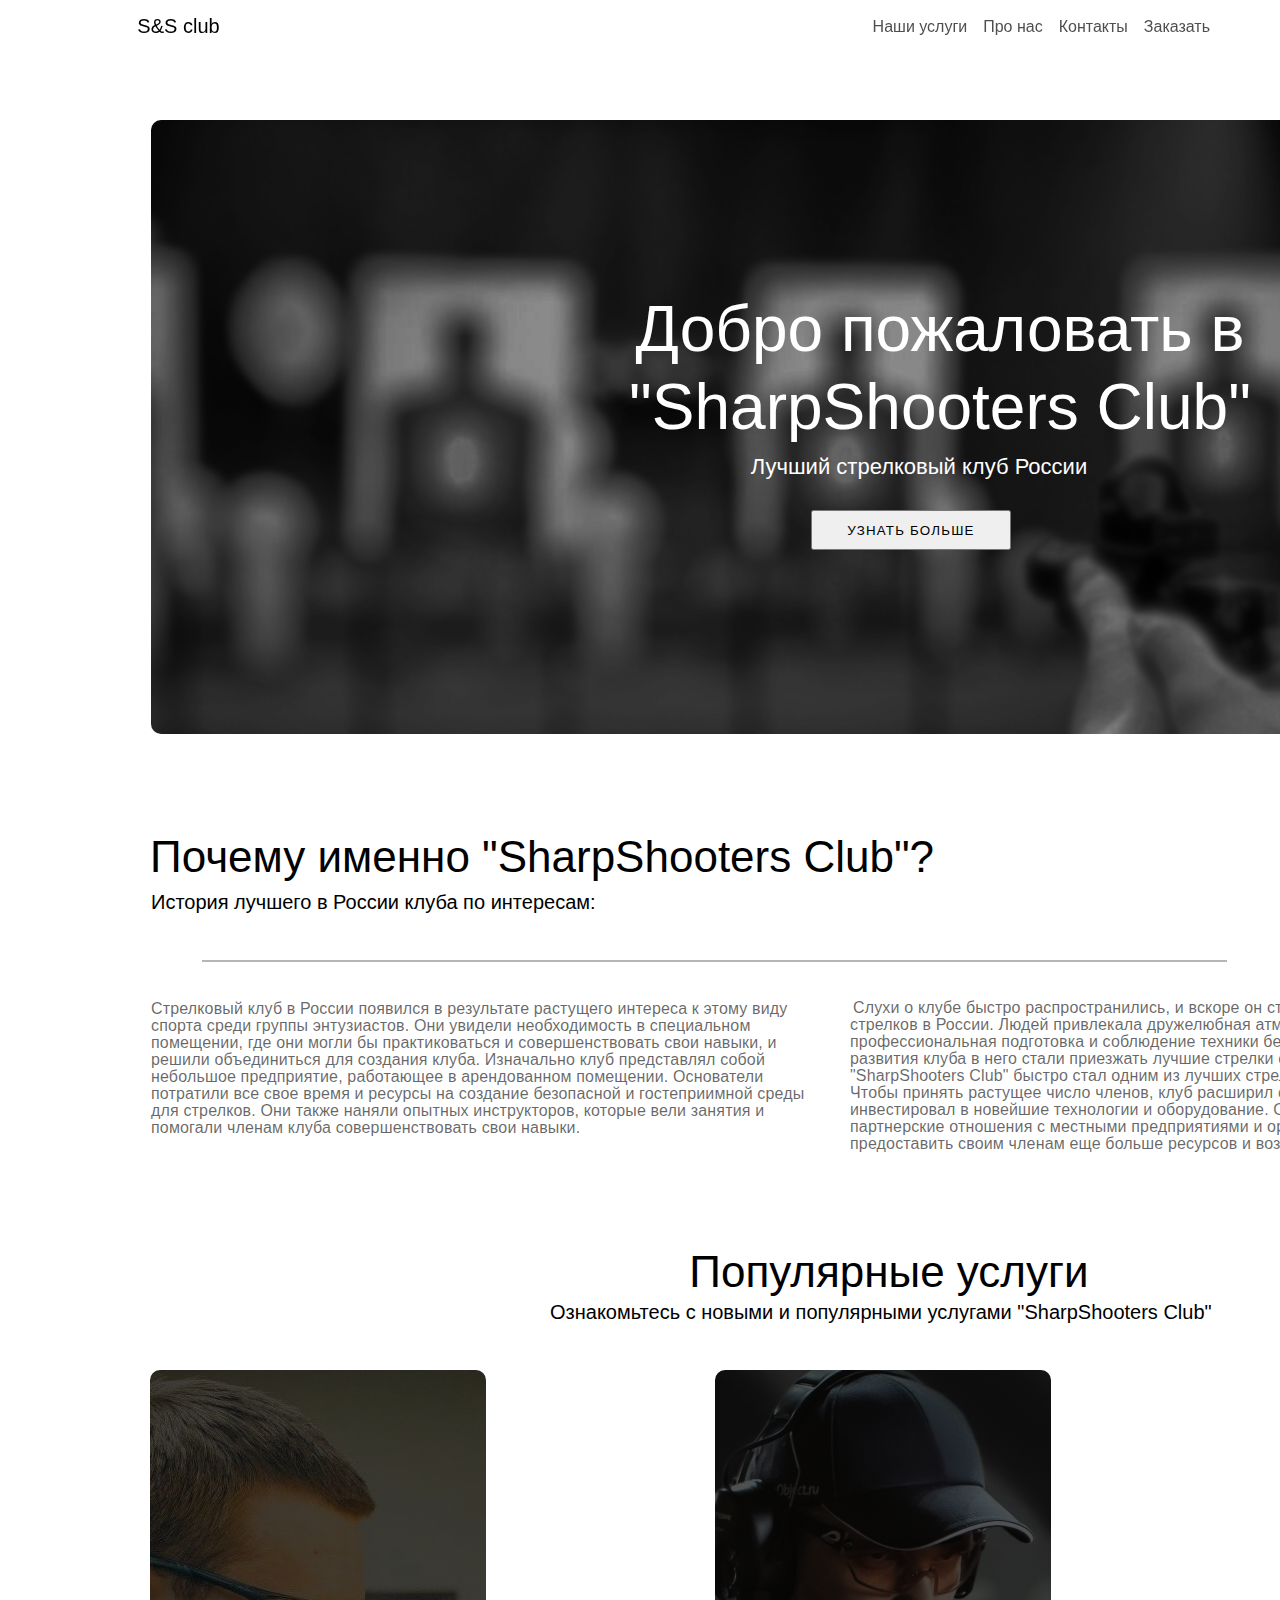
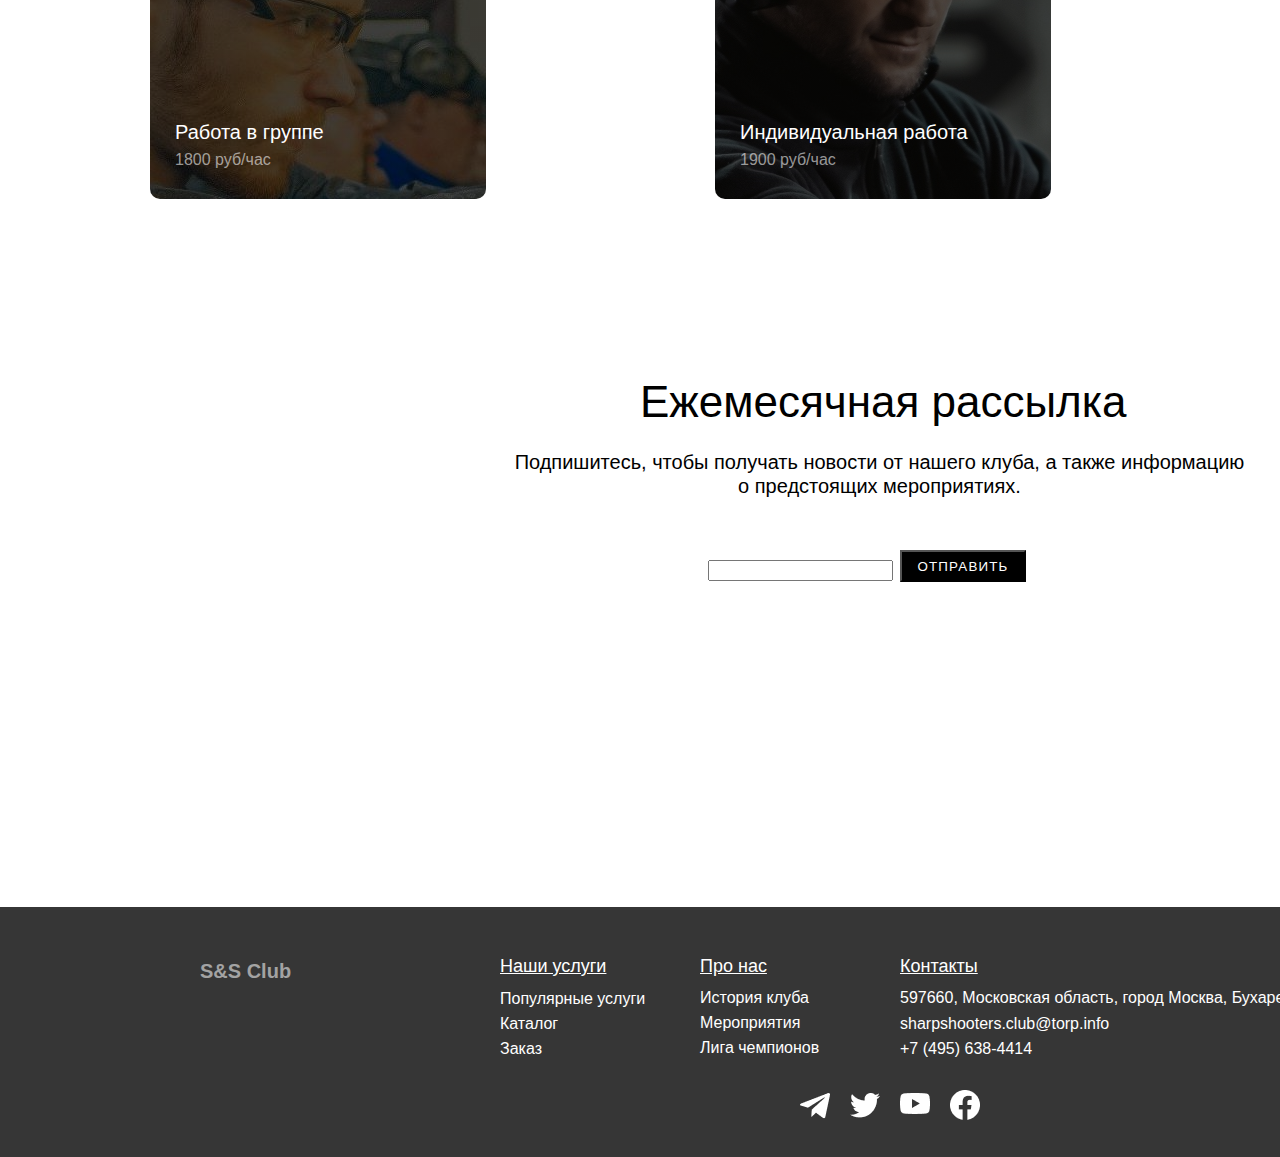
<file: templates/index.html>
<!doctype html>
<html lang="ru">
<head>
    <meta charset="UTF-8">
    <meta name="viewport"
          content="width=device-width, user-scalable=no, initial-scale=1.0, maximum-scale=1.0, minimum-scale=1.0">
    <meta http-equiv="X-UA-Compatible" content="ie=edge">
    <link href="../static/style.css" rel="stylesheet" type="text/css">
    <title>S&S</title>
</head>
<body>
        <header>
        <div class="container">
          <nav id="navigation">
            <a href="/" class="logo">S&S club</a>
            <a aria-label="mobile menu" class="nav-toggle">
              <span></span>
              <span></span>
              <span></span>
            </a>
              <ul class="menu-left">
                <li><a href="/shop">Наши услуги</a></li>
                <li><a href="/about">Про нас</a></li>
                <li><a href="#skills">Контакты</a></li>
                <li><a href="#projects">Заказать</a></li>
              </ul>
          </nav>
        </div>
      </header>
<div class="proof">
    <div class="hello">  Добро пожаловать в "SharpShooters Club"  </div>
    <div class="whome">  Лучший стрелковый клуб России  </div>
       <button class="bolshe"> <span>УЗНАТЬ БОЛЬШЕ</span> </button>
</div>

<div class="info">
    <div class="b1"> Почему именно "SharpShooters Club"? </div>
    <div class="history"> История лучшего в России клуба по интересам: </div>
    <div class="line"> </div>
    <div class="info1">  Стрелковый клуб в России появился в результате растущего интереса к этому виду спорта среди группы энтузиастов. Они увидели необходимость в специальном помещении, где они могли бы практиковаться и совершенствовать свои навыки, и решили объединиться для создания клуба. Изначально клуб представлял собой небольшое предприятие, работающее в арендованном помещении.
 Основатели потратили все свое время и ресурсы на создание безопасной и гостеприимной среды для стрелков. Они также наняли опытных инструкторов, которые вели занятия и помогали членам клуба совершенствовать свои навыки.  </div>
    <div class="info2"> Слухи о клубе быстро распространились, и вскоре он стал популярным местом для стрелков в России. Людей привлекала дружелюбная атмосфера клуба, профессиональная подготовка и соблюдение техники безопасности. По мере развития клуба в него стали приезжать лучшие стрелки со всей страны, и "SharpShooters Club" быстро стал одним из лучших стрелковых клубов в России.
        Чтобы принять растущее число членов, клуб расширил свои помещения и инвестировал в новейшие технологии и оборудование. Он также установил партнерские отношения с местными предприятиями и организациями, чтобы предоставить своим членам еще больше ресурсов и возможностей.  </div>

    <div class="popular"> Популярные услуги </div>
    <div class="search"> Ознакомьтесь с новыми и популярными услугами "SharpShooters Club" </div>
    <div class="kart">
        <a href="shop.html"> <div class="div1"> <div class="lala"> Работа в группе </div>  <div class="price1"> 1800 руб/час </div>  </div> </a>
        <a href="shop.html"> <div class="div2"> <div class="lala2">  Индивидуальная работа </div>  <div class="price2"> 1900 руб/час </div> </div> </a>
        <a href="shop.html"> <div class="div3"> <div class="lala3"> Тир </div>  <div class="price3"> 900 руб/час </div> </div> </a>
    </div>
    </div>



        <div class="rassylka">
            <div class="sub"> Ежемесячная рассылка </div>
            <div class="sub1"> Подпишитесь, чтобы получать новости от нашего клуба, а также информацию о предстоящих мероприятиях. </div>
                <div class="otpravka">
            <div class="forma"> <form> <input type="email"> </form> </div>
            </div>
           <button class="senda"> <span>ОТПРАВИТЬ</span> </button>
        </div>

<footer>
    <div class="foot"> </div>
    <div class="whow"> S&S Club </div>
    <div class="m1"> Наши услуги </div>
    <div class="m2"> Популярные услуги </div>
    <div class="m3"> Каталог </div>
    <div class="m4"> Заказ </div>
    <div class="m5"> Про нас </div>
    <div class="m6"> История клуба </div>
    <div class="m7"> Мероприятия </div>
    <div class="m8"> Лига чемпионов </div>
    <div class="m9"> Контакты </div>
    <div class="m10"> 597660, Московская область, город Москва, Бухарестская, 58 </div>
    <div class="m11"> sharpshooters.club@torp.info </div>
    <div class="m12"> +7 (495) 638-4414 </div>

    <div class="i23">    <img src="../static/23.png" alt="1"> </div>
    <div class="i24">    <img src="../static/24.png" alt="2"> </div>
    <div class="i25">    <img src="../static/25.png" alt="3"> </div>
    <div class="i26">    <img src="../static/26.png" alt="4"> </div>
</footer>

</body>
</html>
</file>
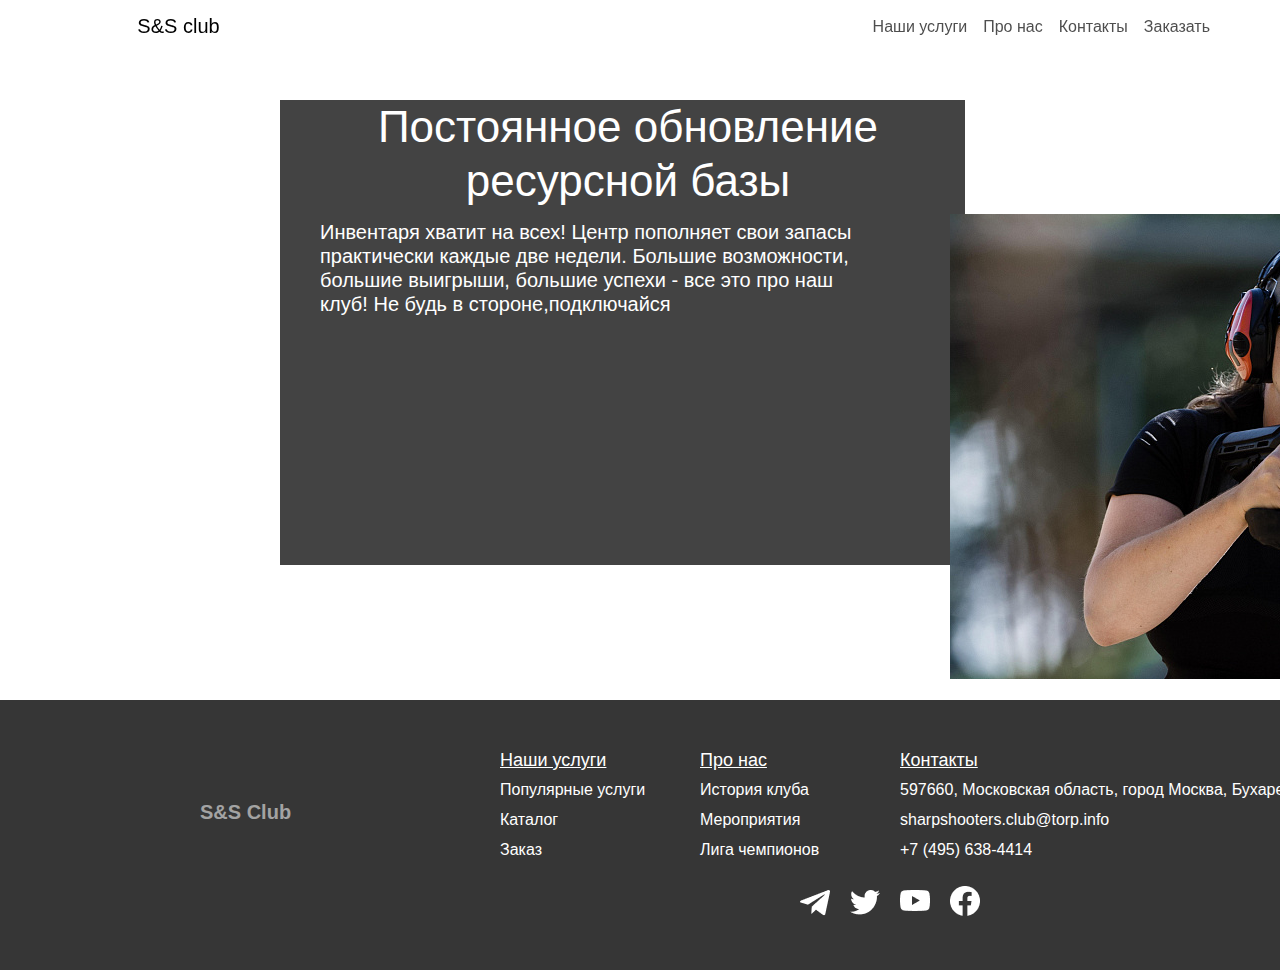
<file: templates/about.html>
<!DOCTYPE html>
<html lang="en">
<head>
    <meta charset="UTF-8">
    <title>About</title>
  <link href="../static/style.css" rel="stylesheet" type="text/css">
</head>
<body>
  <header>
        <div class="container">
          <nav id="navigation">
            <a href="/" class="logo">S&S club</a>
            <a aria-label="mobile menu" class="nav-toggle">
              <span></span>
              <span></span>
              <span></span>
            </a>
              <ul class="menu-left">
                <li><a href="/shop">Наши услуги</a></li>
                <li><a href="/about">Про нас</a></li>
                <li><a href="#skills">Контакты</a></li>
                <li><a href="#projects">Заказать</a></li>
              </ul>
          </nav>
        </div>
      </header>
  <div class="invent"> <div class="resusrs"> Постоянное обновление ресурсной базы <br> </div>
      <div class="fafa"> Инвентаря хватит на всех! Центр пополняет свои запасы практически каждые две недели. Большие возможности, большие выигрыши, большие успехи - все это про наш клуб! Не будь в стороне,подключайся </div>
  </div>
  <div class="invent1"> </div>

<footer>
    <div class="footest"> </div>
    <div class="whowi"> S&S Club </div>
    <div class="m1i"> Наши услуги </div>
    <div class="m2i"> Популярные услуги </div>
    <div class="m3i"> Каталог </div>
    <div class="m4i"> Заказ </div>
    <div class="m5i"> Про нас </div>
    <div class="m6i"> История клуба </div>
    <div class="m7i"> Мероприятия </div>
    <div class="m8i"> Лига чемпионов </div>
    <div class="m9i"> Контакты </div>
    <div class="m10i"> 597660, Московская область, город Москва, Бухарестская, 58 </div>
    <div class="m11i"> sharpshooters.club@torp.info </div>
    <div class="m12i"> +7 (495) 638-4414 </div>

    <div class="i23i">    <img src="../static/23.png" alt="1"> </div>
    <div class="i24i">    <img src="../static/24.png" alt="2"> </div>
    <div class="i25i">    <img src="../static/25.png" alt="3"> </div>
    <div class="i26i">    <img src="../static/26.png" alt="4"> </div>
</footer>
</body>
</html>
</file>
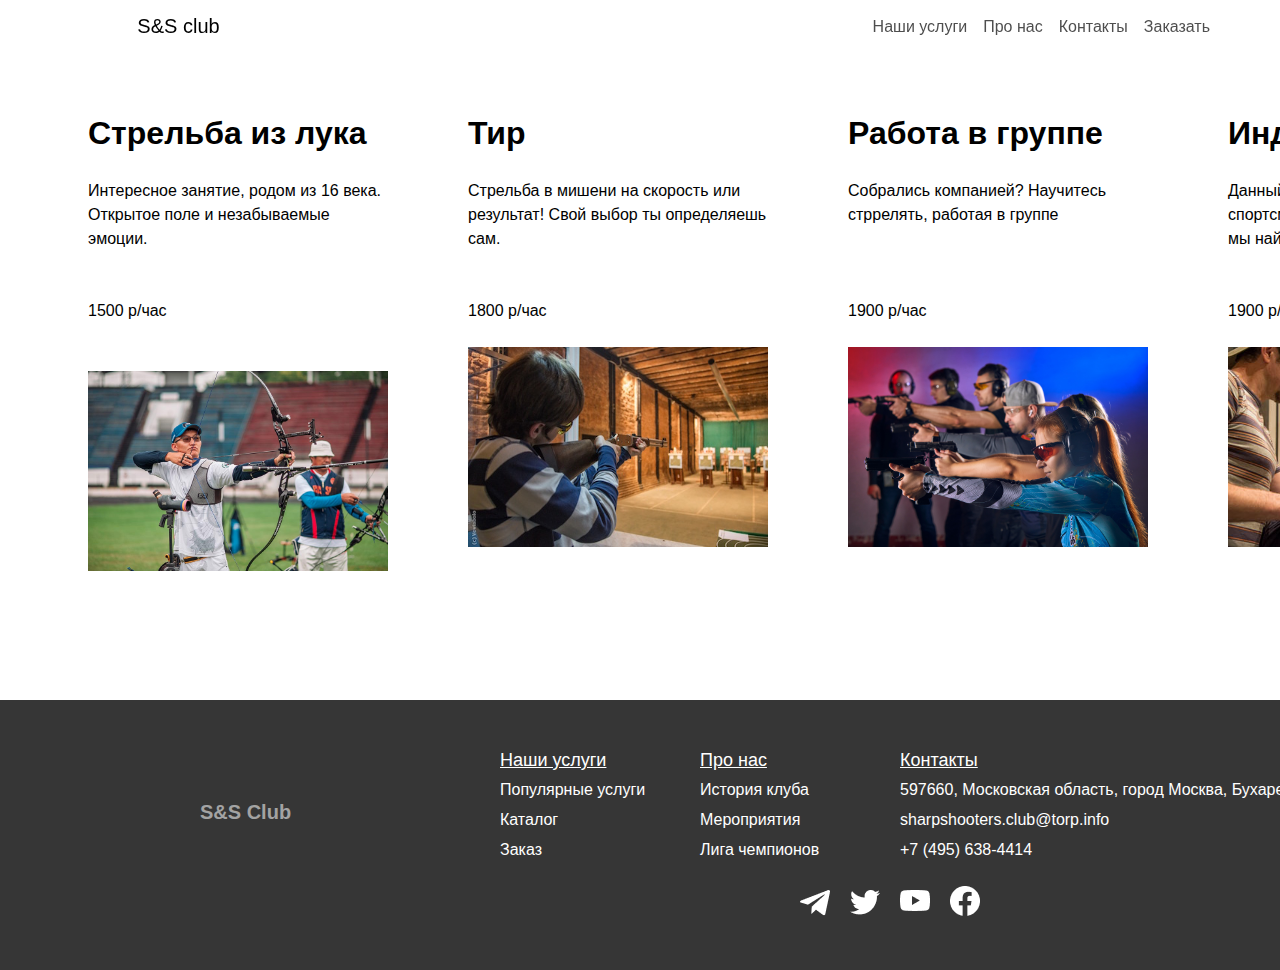
<file: templates/shop.html>
<!doctype html>
<html lang="ru">
<head>
    <meta charset="UTF-8">
    <meta name="viewport"
          content="width=device-width, user-scalable=no, initial-scale=1.0, maximum-scale=1.0, minimum-scale=1.0">
    <meta http-equiv="X-UA-Compatible" content="ie=edge">
    <title>Shop</title>
    <link href="../static/style.css" rel="stylesheet" type="text/css">
</head>
<body>
    <header>
        <div class="container">
          <nav id="navigation">
            <a href="/" class="logo">S&S club</a>
            <a aria-label="mobile menu" class="nav-toggle">
              <span></span>
              <span></span>
              <span></span>
            </a>
              <ul class="menu-left">
                <li><a href="/shop">Наши услуги</a></li>
                <li><a href="/about">Про нас</a></li>
                <li><a href="#skills">Контакты</a></li>
                <li><a href="#projects">Заказать</a></li>
              </ul>
          </nav>
        </div>
      </header>

    <main class="conteudo">
    <article class="card">
    <h1>Стрельба из лука</h1>
    <span>
        Интересное занятие, родом из 16 века. Открытое поле и незабываемые эмоции. <br> <br> <br>
    </span>
        <span>
           <b>1500 р/час</b> <br> <br> <br>
            </span>
         <span>
             <img class="img1" src="../static/44.jpeg">
           </span>
    </article>
    <article class="card">
    <h1>Тир</h1>
    <span>
        Стрельба в мишени на скорость или результат! Свой выбор ты определяешь сам.<br> <br> <br>
        </span>
        <span>
            <b> 1800 р/час </b> <br> <br>
            </span>
        <span>
             <img class="img2" src="../static/45.jpeg">
           </span>
    </article>
        <article class="card">
        <h1>Работа в группе</h1>
    <span>
        Собрались компанией? Научитесь стррелять, работая в группе <br> <br> <br> <br>
        </span>
            <span>
                <b> 1900 р/час </b> <br> <br>
            </span>
            <span>
             <img class="img3" src="../static/46.jpeg">
           </span>
    </article>
        <article class="card">
        <h1>Индивидуально </h1>
    <span>
        Данный тип услуг нацелен на спортсменов. Какой бы не был уровень, мы найдем Вам мастера. <br> <br> <br>
        </span>
            <span>
                <b> 1900 р/час </b> <br> <br>
            </span>
            <span>
             <img class="img4" src="../static/47.jpeg">
           </span>
    </article>
        <article class="card">
        <h1>Мероприятия</h1>
    <span>
        Хотите провести мероприятие или присоеденится? Наш клуб всегда рад новым эмоциям и людям.<br> <br> <br>
        </span>
            <span>
                <b> Договорная </b> <br> <br>
            </span>
            <span>
             <img class="img5" src="../static/49.jpeg">
           </span>
    </article>
    </main>
<footer>
    <div class="footest"> </div>
    <div class="whowi"> S&S Club </div>
    <div class="m1i"> Наши услуги </div>
    <div class="m2i"> Популярные услуги </div>
    <div class="m3i"> Каталог </div>
    <div class="m4i"> Заказ </div>
    <div class="m5i"> Про нас </div>
    <div class="m6i"> История клуба </div>
    <div class="m7i"> Мероприятия </div>
    <div class="m8i"> Лига чемпионов </div>
    <div class="m9i"> Контакты </div>
    <div class="m10i"> 597660, Московская область, город Москва, Бухарестская, 58 </div>
    <div class="m11i"> sharpshooters.club@torp.info </div>
    <div class="m12i"> +7 (495) 638-4414 </div>

    <div class="i23i">    <img src="../static/23.png" alt="1"> </div>
    <div class="i24i">    <img src="../static/24.png" alt="2"> </div>
    <div class="i25i">    <img src="../static/25.png" alt="3"> </div>
    <div class="i26i">    <img src="../static/26.png" alt="4"> </div>
</footer>

    </body>
    </html>
</file>
<file: static/style.css>
.menu {
    position: absolute;
    width: 1136px;
    height: 100px;
    left: 150px;
    top: 25px;
}


.services {
    position: absolute;
    width: 110px;
    height: 20px;
    left: 450px;
    top: 40px;
    font-family: 'Montserrat', sans-serif;
    font-style: normal;
    font-weight: 500;
    font-size: 16px;
    line-height: 20px;
    color: #43464D;
}


.about{
    position: absolute;
    width: 69px;
    height: 20px;
    left: 750px;
    top: 40px;
    font-family: 'Montserrat', sans-serif;
    font-style: normal;
    font-weight: 500;
    font-size: 16px;
    line-height: 20px;
    color: #43464D;

}

.contact {
    position: absolute;
    width: 80px;
    height: 20px;
    left: 1050px;
    top: 40px;
    font-family: 'Montserrat', sans-serif;
    font-style: normal;
    font-weight: 500;
    font-size: 16px;
    line-height: 20px;
    color: #43464D;
}

.buy {
    display: flex;
    flex-direction: row;
    justify-content: center;
    align-items: center;
    padding: 10px 25px;
    gap: 10px;
    position: absolute;
    left: 1345px;
    top: 36px;
    background: #000000;
    width: 74px;
    height: 15px;
    font-family: 'Montserrat', sans-serif;
    font-style: normal;
    font-weight: 500;
    font-size: 16px;
    line-height: 23px;
    display: flex;
    align-items: center;
    color: #FFFFFF;
    flex: none;
    order: 0;
    flex-grow: 0;
    border-radius: 10px;
}

.logo {
    display: flex;
    flex-direction: row;
    justify-content: center;
    align-items: center;
    padding: 0px;
    gap: 0px;
    position: absolute;
    width: 177px;
    height: 52px;
    left: 90px;
    top: 0px;
}

.pic {
    width: 60px;
    height: 52px;
    flex: none;
    order: 0;
    flex-grow: 0;
}
.name {
    width: 105px;
    height: 18px;
    font-family: 'Montserrat', sans-serif;
    font-style: normal;
    font-weight: 400;
    font-size: 20px;
    line-height: 24px;
    color: #43464D;
    flex: none;
    order: 1;
    flex-grow: 0;
}

.proof {
    position: absolute;
    width: 1590px;
    height: 614px;
    left: 151px;
    top: 120px;
    background: url(2.png);
    border-radius: 10px;
}

.line {
    position: absolute;
    width: 1025px;
    height: 0px;
    left: 202px;
    top: 960.48px;
    border: 1px solid rgba(0, 0, 0, 0.29);
    }

.hello {
    position: absolute;
    width: 700px;
    height: 150px;
    left: 439px;
    top: 170px;
    font-family: 'Montserrat', sans-serif;
    font-style: normal;
    font-weight: 400;
    font-size: 64px;
    line-height: 78px;
    text-align: center;
    color: #FFFFFF;
}

.whome {
    position: absolute;
    width: 356px;
    height: 22px;
    left: 590px;
    top: 335px;
    font-family: 'Montserrat', sans-serif;
    font-style: normal;
    font-weight: 200;
    font-size: 22px;
    line-height: 24px;
    text-align: center;
    color: #FFFFFF;
}

.knopka {
    position: absolute;
    width: 200px;
    height: 40px;
    left: 660px;
    top: 390px;
    background: #FFFFFF;
}

.bolshe {
    position: absolute;
    width: 200px;
    height: 40px;
    left: 660px;
    top: 390px;
    font-family: 'Montserrat', sans-serif;
    font-style: normal;
    letter-spacing: 0.09em;
    color: #000000;
}

.b1 {
    position: absolute;
    width: 878px;
    height: 52.81px;
    left: 150px;
    top: 830px;
    font-family: 'Montserrat', sans-serif;
    font-style: normal;
    font-weight: 500;
    font-size: 44px;
    line-height: 54px;
    color: #000000;
}

.history {
    position: absolute;
    width: 502px;
    height: 23.47px;
    left: 151px;
    top: 890px;
    font-family: 'Montserrat', sans-serif;
    font-style: normal;
    font-weight: 200;
    font-size: 20px;
    line-height: 24px;
    color: #000000;
}


.info1 {
    position: absolute;
    width: 660px;
    height: 176.03px;
    left: 151px;
    top: 980px;
    font-family: 'Montserrat', sans-serif;
    font-style: normal;
    font-weight: 300;
    font-size: 16px;
    line-height: 17px;
    display: flex;
    align-items: center;
    letter-spacing: 0.01em;
    color: rgba(0, 0, 0, 0.6);
}

.info2 {
    position: absolute;
    width: 660px;
    height: 190.7px;
    left: 850px;
    top: 980px;
    font-family: 'Montserrat', sans-serif;
    font-style: normal;
    font-weight: 300;
    font-size: 16px;
    line-height: 17px;
    display: flex;
    align-items: center;
    letter-spacing: 0.01em;
    text-indent: 3px;
    color: rgba(0, 0, 0, 0.6);
}

.popular {
    position: absolute;
    width: 878px;
    height: 52.81px;
    left: 450px;
    top: 1250px;
    font-family: 'Montserrat', sans-serif;
    font-style: normal;
    font-weight: 400;
    font-size: 44px;
    line-height: 44px;
    text-align: center;
    color: #000000;
}

.search {
    position: absolute;
    width: 745px;
    height: 23.47px;
    left: 550px;
    top: 1300px;
    font-family: 'Montserrat', sans-serif;
    font-style: normal;
    font-weight: 200;
    font-size: 20px;
    line-height: 24px;
    color: #000000;
}

.kart{
    width: 1590px;
}

.div1 {
    position: absolute;
    width: 336px;
    height: 429px;
    left: 150px;
    top: 1370px;
    background: linear-gradient(0deg, rgba(0, 0, 0, 0.5), rgba(0, 0, 0, 0.5)), url(4.jpeg);
    border-radius: 10px;
}

.lala {
    position: absolute;
    width: 202px;
    height: 30px;
    left: 25px;
    top: 350px;
    font-family: 'Montserrat', sans-serif;
    font-style: normal;
    font-weight: 300;
    font-size: 20px;
    line-height: 24px;
    color: #ffffff;
}

.price1 {
    position: absolute;
    width: 115px;
    height: 17px;
    left: 25px;
    top: 380px;
    font-family: 'Montserrat', sans-serif;
    font-style: normal;
    font-weight: 200;
    font-size: 16px;
    line-height: 20px;
    color: rgba(255, 255, 255, 0.58);
}

.div2 {
    position: absolute;
    width: 336px;
    height: 429px;
    left: 715px;
    top: 1370px;
    background: linear-gradient(0deg, rgba(0, 0, 0, 0.5), rgba(0, 0, 0, 0.5)), url(22.jpeg);
    border-radius: 10px;
}

.lala2 {
    position: absolute;
    width: 250px;
    height: 30px;
    left: 25px;
    top: 350px;
    font-family: 'Montserrat', sans-serif;
    font-style: normal;
    font-weight: 300;
    font-size: 20px;
    line-height: 24px;
    color: #FFFFFF;
}

.price2 {
    position: absolute;
    width: 115px;
    height: 17px;
    left: 25px;
    top: 380px;
    font-family: 'Montserrat', sans-serif;
    font-style: normal;
    font-weight: 200;
    font-size: 16px;
    line-height: 20px;
    color: rgba(255, 255, 255, 0.58);
}

.div3 {
    position: absolute;
    width: 336px;
    height: 429px;
    left: 1300px;
    top: 1370px;
    background: linear-gradient(0deg, rgba(0, 0, 0, 0.5), rgba(0, 0, 0, 0.5)), url(33.jpeg);
    border-radius: 10px;
}


.lala3 {
    position: absolute;
    width: 250px;
    height: 30px;
    left: 25px;
    top: 350px;
    font-family: 'Montserrat', sans-serif;
    font-style: normal;
    font-weight: 300;
    font-size: 20px;
    line-height: 24px;
    color: #FFFFFF;
}

.price3 {
    position: absolute;
    width: 115px;
    height: 17px;
    left: 25px;
    top: 380px;
    font-family: 'Montserrat', sans-serif;
    font-style: normal;
    font-weight: 200;
    font-size: 16px;
    line-height: 20px;
    color: rgba(255, 255, 255, 0.58);
}



.sub {
    position: absolute;
    width: 745px;
    height: 23.47px;
    left: 640px;
    top: 1980px;
    font-family: 'Montserrat', sans-serif;
    font-style: normal;
    font-weight: 400;
    font-size: 44px;
    line-height: 44px;
    color: #000000;
}

.sub1 {
    position: absolute;
    width: 745px;
    height: 23.47px;
    left: 507px;
    top: 2050px;
    font-family: 'Montserrat', sans-serif;
    font-style: normal;
    font-weight: 400;
    font-size: 20px;
    line-height: 24px;
    text-align: center;
    color: #000000;
}

.forma {
    position: relative;
    width: 300px;
    height: 84px;
    left: 507px;
    top: 2120px;
    font-family: 'Montserrat', sans-serif;
    display: flex;
    flex-direction: column;
    align-items: flex-start;
}

.foot {
    position: absolute;
    width: 1920px;
    height: 250px;
    left: 0px;
    top: 2507px;
    background: #363636;
}

.m1 {
    position: absolute;
    width: 110px;
    height: 20px;
    left: 500px;
    top: 2556px;
    font-family: 'Montserrat', sans-serif;
    font-style: normal;
    font-weight: 500;
    font-size: 18px;
    line-height: 20px;
    text-decoration-line: underline;
    color: #FFFFFF;
}

.m2 {
    position: absolute;
    width: 181px;
    height: 17px;
    left: 500px;
    top: 2589px;
    font-family: 'Montserrat', sans-serif;
    font-style: normal;
    font-weight: 300;
    font-size: 16px;
    line-height: 20px;
    color: #FFFFFF;
}

.m3 {
    position: absolute;
    width: 181px;
    height: 17px;
    left: 500px;
    top: 2614px;
    font-family: 'Montserrat', sans-serif;
    font-style: normal;
    font-weight: 300;
    font-size: 16px;
    line-height: 20px;
    color: #FFFFFF;
}

.m4 {
    position: absolute;
    width: 181px;
    height: 17px;
    left: 500px;
    top: 2639px;
    font-family: 'Montserrat', sans-serif;
    font-style: normal;
    font-weight: 300;
    font-size: 16px;
    line-height: 20px;
    color: #FFFFFF;
}

.m5{
    position: absolute;
    width: 69px;
    height: 20px;
    left: 700px;
    top: 2556px;
    font-family: 'Montserrat', sans-serif;
    font-style: normal;
    font-weight: 500;
    font-size: 18px;
    line-height: 20px;
    text-decoration-line: underline;
    color: #FFFFFF;
}

.m6 {
    position: absolute;
    width: 181px;
    height: 17px;
    left: 700px;
    top: 2588px;
    font-family: 'Montserrat', sans-serif;
    font-style: normal;
    font-weight: 300;
    font-size: 16px;
    line-height: 20px;
    color: #FFFFFF;
}


.m7 {
    position: absolute;
    width: 181px;
    height: 17px;
    left: 700px;
    top: 2613px;
    font-family: 'Montserrat', sans-serif;
    font-style: normal;
    font-weight: 300;
    font-size: 16px;
    line-height: 20px;
    color: #FFFFFF;
}


.m8 {
    position: absolute;
    width: 181px;
    height: 17px;
    left: 700px;
    top: 2638px;
    font-family: 'Montserrat', sans-serif;
    font-style: normal;
    font-weight: 300;
    font-size: 16px;
    line-height: 20px;
    color: #FFFFFF;
}

.m9 {
    position: absolute;
    width: 80px;
    height: 20px;
    left: 900px;
    top: 2556px;
    font-family: 'Montserrat', sans-serif;
    font-style: normal;
    font-weight: 500;
    font-size: 18px;
    line-height: 20px;
    text-decoration-line: underline;
    color: #FFFFFF;
}

.m10 {
    position: absolute;
    width: 554px;
    height: 17px;
    left: 900px;
    top: 2588px;
    font-family: 'Montserrat', sans-serif;
    font-style: normal;
    font-weight: 300;
    font-size: 16px;
    line-height: 20px;
    color: #FFFFFF;
}

.m11 {
    position: absolute;
    width: 313px;
    height: 17px;
    left: 900px;
    top: 2614px;
    font-family: 'Montserrat', sans-serif;
    font-style: normal;
    font-weight: 300;
    font-size: 16px;
    line-height: 20px;
    color: #FFFFFF;
}

.m12 {
    position: absolute;
    width: 181px;
    height: 17px;
    left: 900px;
    top: 2639px;
    font-family: 'Montserrat', sans-serif;
    font-style: normal;
    font-weight: 300;
    font-size: 16px;
    line-height: 20px;
    color: #FFFFFF;
}

.whow {
    position: absolute;
    width: 105px;
    height: 18px;
    left: 200px;
    top: 2559px;
    font-family: 'Montserrat', sans-serif;
    font-style: normal;
    font-weight: 700;
    font-size: 20px;
    line-height: 24px;
    color: #A3A3A3;
}

.i23 {
    position: absolute;
    width: 30px;
    height: 29.82px;
    left: 800px;
    top: 2693px;
}

.i24 {
    position: absolute;
    width: 30px;
    height: 20.96px;
    left: 850px;
    top: 2693px;
}

.i25 {
    position: absolute;
    width: 30px;
    height: 25.16px;
    left: 900px;
    top: 2693px;
}

.i26 {
    position: absolute;
    width: 30px;
    height: 24.38px;
    left: 950px;
    top: 2690px;
}

@import url("https://fonts.googleapis.com/css?family=Open+Sans");
* {
  box-sizing: border-box;
}

body {
  padding: 50px;
  background-color: #fff;
  font-family: 'Open Sans', sans-serif;
  font-size: 1rem;
  line-height: 1.5;
  color: #000;
  font-weight: 100;
  -webkit-font-smoothing: antialiased;
  -webkit-text-size-adjust: 100%;
}

section {
  height: 100vh;
}
section#about {
  text-align: center;
}
section h1 {
  text-align: center;
}

.container {
  padding: 0px 15px 0px 15px;
}
@media (min-width: 0) {
  .container {
    max-width: 100%;
    margin-left: auto;
    margin-right: auto;
  }
  .container:after {
    content: " ";
    display: block;
    clear: both;
  }
}
@media (min-width: 576px) {
  .container {
    max-width: 540px;
    margin-left: auto;
    margin-right: auto;
  }
  .container:after {
    content: " ";
    display: block;
    clear: both;
  }
}
@media (min-width: 768px) {
  .container {
    max-width: 720px;
    margin-left: auto;
    margin-right: auto;
  }
  .container:after {
    content: " ";
    display: block;
    clear: both;
  }
}
@media (min-width: 992px) {
  .container {
    max-width: 960px;
    margin-left: auto;
    margin-right: auto;
  }
  .container:after {
    content: " ";
    display: block;
    clear: both;
  }
}
@media (min-width: 1200px) {
  .container {
    max-width: 1170px;
    margin-left: auto;
    margin-right: auto;
  }
  .container:after {
    content: " ";
    display: block;
    clear: both;
  }
}

a {
  text-decoration: none;
  color: rgba(34, 34, 34, 0.8);
}
a:hover, a :focus {
  color: black;
}

.menu-left a {
  display: inline-block;
  position: relative;
  padding-bottom: 0px;
  transition: color .35s ease;
}
.menu-left a:before {
  content: '';
  display: block;
  position: absolute;
  left: 0;
  bottom: 0;
  height: 2px;
  width: 0;
  transition: width 0s ease, background .35s ease;
}
.menu-left a:after {
  content: '';
  display: block;
  position: absolute;
  right: 0;
  bottom: 0;
  height: 2px;
  width: 0;
  background: #000;
  transition: width .35s ease;
}
.menu-left a:hover:before {
  width: 100%;
  background: #000;
  transition: width .35s ease;
}
.menu-left a:hover:after {
  width: 100%;
  background: transparent;
  transition: all 0s ease;
}

header {
  position: fixed;
  top: 0;
  left: 0;
  width: 100%;
  padding: .5rem 0;
  background: rgba(255, 255, 255, 0.92);
  z-index: 3;
  will-change: transform;
  transition: background 0.3s, -webkit-transform 0.5s cubic-bezier(0.694, 0.048, 0.335, 1);
  transition: transform 0.5s cubic-bezier(0.694, 0.048, 0.335, 1), background 0.3s;
  transition: transform 0.5s cubic-bezier(0.694, 0.048, 0.335, 1), background 0.3s, -webkit-transform 0.5s cubic-bezier(0.694, 0.048, 0.335, 1);
  transform: translateY(0);
  -webkit-transform: translateY(0);
}
header nav .logo {
  float: left;
  padding-top: .25rem;
  padding-bottom: .25rem;
  margin-right: 1rem;
  font-size: 1.25rem;
  line-height: inherit;
  font-weight: 500;
  color: black;
}
header nav .logo:after {
  content: '';
  display: table;
  clear: both;
}
header nav ul {
  list-style: none;
  padding-left: 0;
  margin: 0;
}
header nav ul li {
  float: none;
  margin-left: 0;
}
@media (min-width: 768px) {
  header nav ul li {
    float: left;
    margin-left: 1rem;
  }
}
header nav ul li a {
  display: block;
}
@media (min-width: 576px) {
  header nav ul li a {
    display: block;
    padding: .425rem 0rem;
  }
}

@media (max-width: 768px) {
  ul {
    clear: both;
  }
  ul li {
    padding: .5em 0;
  }
}
.hide-nav {
  transform: translateY(-120% !important);
  -webkit-transform: translateY(-120%) !important;
}

ul.menu-left {
  display: block;
  max-height: 0;
  overflow: hidden;
  -webkit-transition: all 0.3s ease-out;
  -moz-transition: all 0.3s ease-out;
  -ms-transition: all 0.3s ease-out;
  -o-transition: all 0.3s ease-out;
  transition: all 0.3s ease-out;
  z-index: 10;
}
@media (min-width: 768px) {
  ul.menu-left {
    display: block !important;
    float: right;
    max-height: none;
  }
}
ul.menu-left:before {
  content: '';
  display: table;
  clear: both;
}
ul.menu-left.collapse {
  max-height: 15em !important;
}

.nav-toggle {
  display: block;
  border-radius: 5px;
  background-color: transparent;
  float: right;
  height: 38px;
  width: 38px;
  cursor: pointer;
  padding: 8px 8px;
}
.nav-toggle.open span:first-child {
  transform: rotate(45deg) translate(4.4px, 4.4px);
}
.nav-toggle.open span:nth-child(2) {
  width: 0%;
  opacity: 0;
}
.nav-toggle.open span:last-child {
  transform: rotate(-45deg) translate(4.4px, -4.4px);
}
@media (min-width: 768px) {
  .nav-toggle {
    display: none;
  }
}
.nav-toggle span {
  position: relative;
  display: block;
  height: 2px;
  width: 100%;
  margin-top: 4px;
  background-color: #000;
  transition: all .25s;
}

.signature {
  position: fixed;
  font-weight: 100;
  bottom: 10px;
  color: #000;
  left: 0;
  letter-spacing: 4px;
  font-size: 10px;
  width: 100vw;
  text-align: center;
  text-transform: uppercase;
  text-decoration: none;
}

.senda {
    position: absolute;
    width: 126px;
    height: 32px;
    left: 900px;
    top: 2150px;
    font-family: 'Montserrat', sans-serif;
    font-style: normal;
    letter-spacing: 0.09em;
    color: #ffffff;
    background: #000000;

}

.u-clearfix:after, .u-clearfix:before {
    content: '';
    display: table;
}

.forma {
    left: 650px;
    top: 2100px;
}

    .conteudo {
        display: flex;
        width: 350px;
        scroll-snap-type: x mandatory;
        scroll-padding: 25px;
        column-gap: 20px;
    }
    .card {
        flex: 0 0 100%;
        padding: 30px;
        scroll-snap-align: start;
        border-radius: 30px;
    }

    .img1 {
        width: 300px;
    }

    .img2 {
        width: 300px;
    }

    .img3 {
        width: 300px;
    }

    .img4 {
        width: 300px;
    }
    .img5 {
        width: 300px;
    }

    .footest {
    position: absolute;
    width: 1920px;
    height: 270px;
    left: 0px;
    top: 700px;
    background: #363636;
    }

    .m1i {
    position: absolute;
    width: 110px;
    height: 20px;
    left: 500px;
    top: 750px;
    font-family: 'Montserrat', sans-serif;
    font-style: normal;
    font-weight: 500;
    font-size: 18px;
    line-height: 20px;
    text-decoration-line: underline;
    color: #FFFFFF;
}

.m2i {
    position: absolute;
    width: 181px;
    height: 17px;
    left: 500px;
    top: 780px;
    font-family: 'Montserrat', sans-serif;
    font-style: normal;
    font-weight: 300;
    font-size: 16px;
    line-height: 20px;
    color: #FFFFFF;
}

.m3i {
    position: absolute;
    width: 181px;
    height: 17px;
    left: 500px;
    top: 810px;
    font-family: 'Montserrat', sans-serif;
    font-style: normal;
    font-weight: 300;
    font-size: 16px;
    line-height: 20px;
    color: #FFFFFF;
}

.m4i {
    position: absolute;
    width: 181px;
    height: 17px;
    left: 500px;
    top: 840px;
    font-family: 'Montserrat', sans-serif;
    font-style: normal;
    font-weight: 300;
    font-size: 16px;
    line-height: 20px;
    color: #FFFFFF;
}

.m5i{
    position: absolute;
    width: 69px;
    height: 20px;
    left: 700px;
    top: 750px;
    font-family: 'Montserrat', sans-serif;
    font-style: normal;
    font-weight: 500;
    font-size: 18px;
    line-height: 20px;
    text-decoration-line: underline;
    color: #FFFFFF;
}

.m6i {
    position: absolute;
    width: 181px;
    height: 17px;
    left: 700px;
    top: 780px;
    font-family: 'Montserrat', sans-serif;
    font-style: normal;
    font-weight: 300;
    font-size: 16px;
    line-height: 20px;
    color: #FFFFFF;
}


.m7i {
    position: absolute;
    width: 181px;
    height: 17px;
    left: 700px;
    top: 810px;
    font-family: 'Montserrat', sans-serif;
    font-style: normal;
    font-weight: 300;
    font-size: 16px;
    line-height: 20px;
    color: #FFFFFF;
}


.m8i {
    position: absolute;
    width: 181px;
    height: 17px;
    left: 700px;
    top: 840px;
    font-family: 'Montserrat', sans-serif;
    font-style: normal;
    font-weight: 300;
    font-size: 16px;
    line-height: 20px;
    color: #FFFFFF;
}

.m9i {
    position: absolute;
    width: 80px;
    height: 20px;
    left: 900px;
    top: 750px;
    font-family: 'Montserrat', sans-serif;
    font-style: normal;
    font-weight: 500;
    font-size: 18px;
    line-height: 20px;
    text-decoration-line: underline;
    color: #FFFFFF;
}

.m10i {
    position: absolute;
    width: 554px;
    height: 17px;
    left: 900px;
    top: 780px;
    font-family: 'Montserrat', sans-serif;
    font-style: normal;
    font-weight: 300;
    font-size: 16px;
    line-height: 20px;
    color: #FFFFFF;
}

.m11i {
    position: absolute;
    width: 313px;
    height: 17px;
    left: 900px;
    top: 810px;
    font-family: 'Montserrat', sans-serif;
    font-style: normal;
    font-weight: 300;
    font-size: 16px;
    line-height: 20px;
    color: #FFFFFF;
}

.m12i {
    position: absolute;
    width: 181px;
    height: 17px;
    left: 900px;
    top: 840px;
    font-family: 'Montserrat', sans-serif;
    font-style: normal;
    font-weight: 300;
    font-size: 16px;
    line-height: 20px;
    color: #FFFFFF;
}

.whowi {
    position: absolute;
    width: 105px;
    height: 18px;
    left: 200px;
    top: 800px;
    font-family: 'Montserrat', sans-serif;
    font-style: normal;
    font-weight: 700;
    font-size: 20px;
    line-height: 24px;
    color: #A3A3A3;
}

.i23i {
    position: absolute;
    width: 30px;
    height: 29.82px;
    left: 800px;
    top: 890px;
}

.i24i {
    position: absolute;
    width: 30px;
    height: 20.96px;
    left: 850px;
    top: 890px;
}

.i25i {
    position: absolute;
    width: 30px;
    height: 25.16px;
    left: 900px;
    top: 890px;
}

.i26i {
    position: absolute;
    width: 30px;
    height: 24.38px;
    left: 950px;
    top: 886px;
}

.invent {
    position: absolute;
    width: 685px;
    height: 465px;
    left: 280px;
    top: 100px;
    background: #434343;
}

.invent1{
    position: absolute;
    width: 685px;
    height: 465px;
    left: 950px;
    top: 214px;
    background: url(31.jpeg);
}

.resusrs {
    position: absolute;
    width: 596px;
    height: 95px;
    left: 50px;
    top: 0px;
    font-family: 'Montserrat', sans-serif;
    font-style: normal;
    font-weight: 400;
    font-size: 44px;
    line-height: 54px;
    text-align: center;
    color: #FFFFFF;
}
.fafa {
    position: absolute;
    width: 541px;
    height: 80px;
    left: 40px;
    top: 120px;
    font-family: 'Montserrat', sans-serif;
    font-style: normal;
    font-weight: 300;
    font-size: 20px;
    line-height: 24px;
    color: #FFFFFF;
}
</file>
